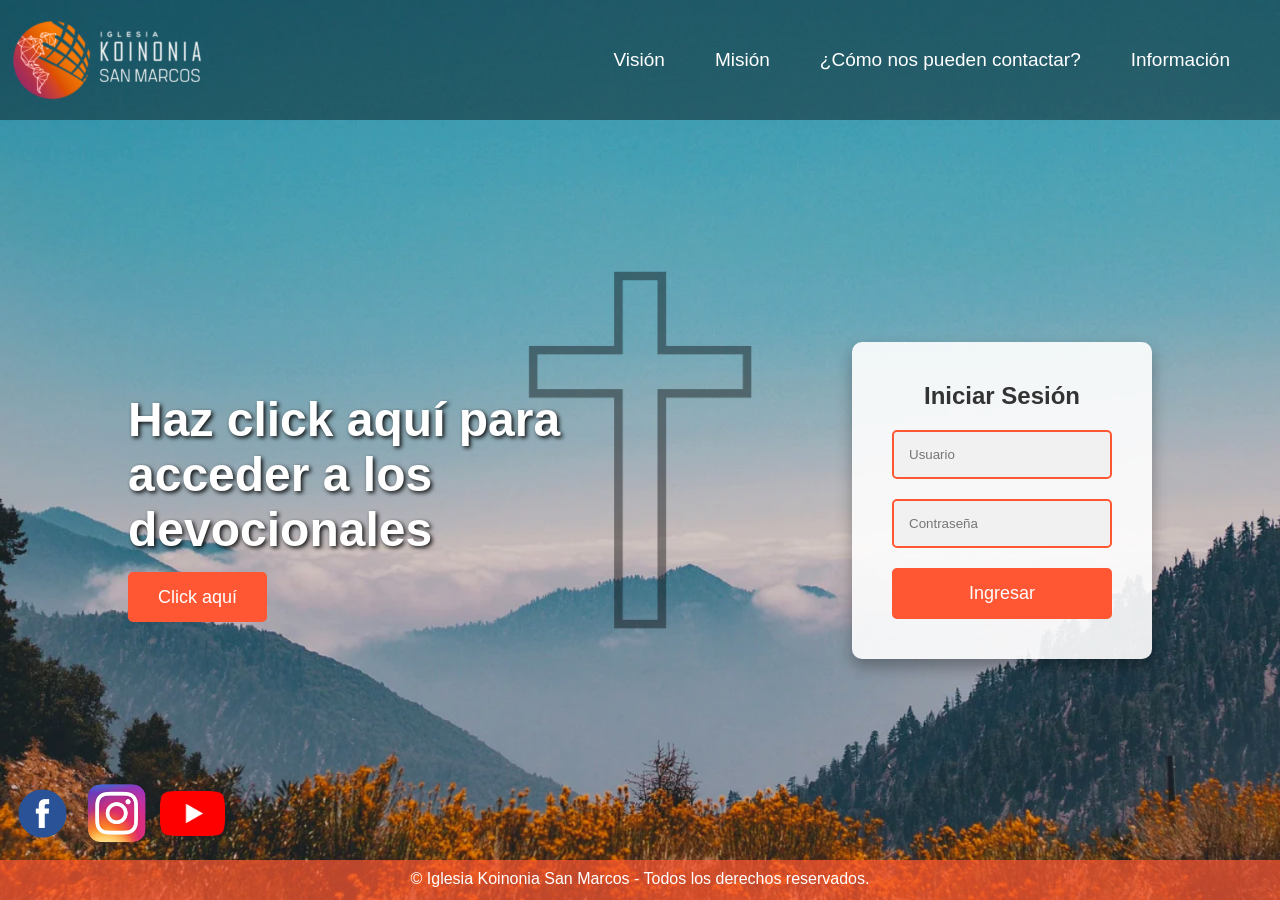
<file: index.html>
<!DOCTYPE html>
<html lang="en">
<head>
    <meta charset="UTF-8">
    <meta name="viewport" content="width=device-width, initial-scale=1.0">
    <title>Portal Koinonia</title>
    <link rel="stylesheet" href="estilo.css">
    <link rel="icon" type="image/x-icon" href="imagenes/Icono-Koinonia.ico">
</head>

<body class = "fade-in">
    <!-- Menú de navegación -->
    <nav>
        <img class="logo" alt="lateral (2K)" src="imagenes/SM1.png" >
        <ul class="links">
            <li><a href="Vision.html">Visión</a></li>
            <li><a href="Mision.html">Misión</a></li>
            <li><a href="contactar.html">¿Cómo nos pueden contactar?</a></li>
            <li><a href="Info2.html">Información</a></li>
        </ul>
        
    </nav>

    <!-- Contenedor principal -->
    <div class="main-container">
        <!-- Texto de bienvenida -->
        <div class="welcome-text">
            <h1>Haz click aquí para acceder a los devocionales</h1>
            <p></p>
            <a href="Devocional.html" class="cta-button">Click aquí</a>
        </div>

        <!-- Formulario de login -->
        <div class="login-form">
            <h2>Iniciar Sesión</h2>
            <form id="loginForm" onsubmit="return validateLogin(event)">
                <input type="text" id="username" placeholder="Usuario" required>
                <input type="password" id="password" placeholder="Contraseña" required>
                <button type="submit">Ingresar</button>
            </form>
            <p id="error-message" style="color: red; text-align: center;"></p> <!-- Mensaje de error -->
        </div>
    </div>
    <!-- Botones de redes sociales -->
    <div class="social-buttons">

        <a href="https://www.facebook.com/profile.php?id=100066476361503&locale=es_LA" target="_blank">             
<img src="imagenes/facebook.png" alt="Facebook" class="social-icon">           
</a>
        <a href="https://www.instagram.com" target="_blank">        
<img src="imagenes/instagram.png" alt="Instagram" class="social-icon">
        </a>
        <a href="https://www.youtube.com" target="_blank">
               
            <img src="imagenes/youtube.png" alt="youtube" class="social-icon">
                    </a>
    
</div>
    <footer>
        <p>&copy; Iglesia Koinonia San Marcos - Todos los derechos reservados.</p>
    </footer>
    <script>
        function validateLogin(event) {
            event.preventDefault(); // Prevenir el envío del formulario

            // Obtener los valores de los campos
            const username = document.getElementById('username').value;
            const password = document.getElementById('password').value;

            // Validar las credenciales
            if (username === 'admin' && password === 'admin') {
                // Redirigir a otra página si las credenciales son correctas
                window.location.href = 'Inicio.html'; // Cambia esto a la URL que desees
            } else {
                // Mostrar mensaje de error si las credenciales son incorrectas
                document.getElementById('error-message').innerText = 'Usuario y/o contraseña incorrectos.';
            }
        }
    </script>
</body>
</html>
</file>
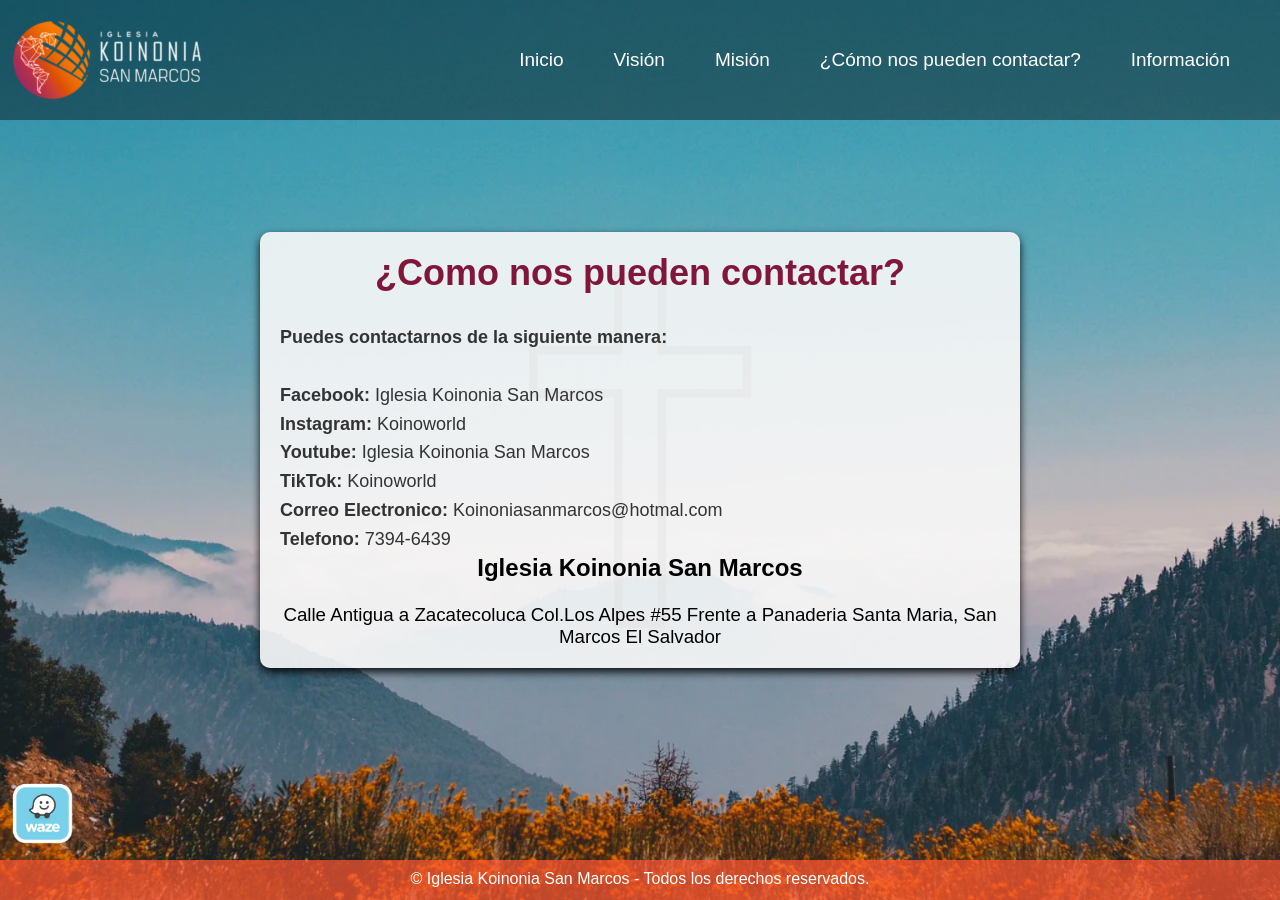
<file: contactar.html>
<!DOCTYPE html>
<html lang="en">
<head>
    <meta charset="UTF-8">
    <meta name="viewport" content="width=device-width, initial-scale=1.0">
    <title>¿Como nos pueden contactar?</title>
    <link rel="stylesheet" href="quienesSomos.css">
    <link rel="icon" type="image/x-icon" href="imagenes/Icono-Koinonia.ico">
</head>
<body class="fade-in">
    <!-- Menú de navegación -->
    <nav>
        <img class="logo" alt="lateral (2K)" src="imagenes/SM1.png">
        <ul class="links">
            <li><a href="index.html">Inicio</a></li>
            <li><a href="Vision.html">Visión</a></li>
            <li><a href="Mision.html">Misión</a></li>
            <li><a href="contactar.html">¿Cómo nos pueden contactar?</a></li>
            <li><a href="Info2.html">Información</a></li>
        </ul>
    </nav>

    <div class="about-container">
        <div class="about-text">
            <h1 style= "text-align: center;">¿Como nos pueden contactar?</h1>
            <p>
                <strong><br>Puedes contactarnos de la siguiente manera:</strong><br><br>
                <strong>Facebook: </strong>Iglesia Koinonia San Marcos
                <br> <strong>Instagram: </strong>Koinoworld
                <br> <strong>Youtube: </strong>Iglesia Koinonia San Marcos
                <br> <strong>TikTok: </strong>Koinoworld
                <br> <strong>Correo Electronico: </strong>Koinoniasanmarcos@hotmal.com<br>
                <strong>Telefono: </strong>7394-6439<br>

                <h2 style= "text-align: center;">Iglesia Koinonia San Marcos</h2>
                <h3 style="text-align: center; font-weight: normal;"><br>Calle Antigua a Zacatecoluca 
                    Col.Los Alpes #55 Frente a Panaderia Santa Maria, San Marcos El Salvador<br></h3>
            </p>
        </div>
    </div>
    <!-- Boton de waze -->
    <div class="social-buttons">

        <a href="https://www.waze.com/es/live-map/directions/sv/san-salvador/san-marcos/koinonia?to=place.ChIJ848sbJQxY48RJGCOX9_5wpU" target="_blank">             
        <img src="imagenes/waze.png" alt="Waze" class="social-icon"> </a></div>

    <footer>
        <p>&copy; Iglesia Koinonia San Marcos - Todos los derechos reservados.</p>
    </footer>
</body>
</html>
</file>
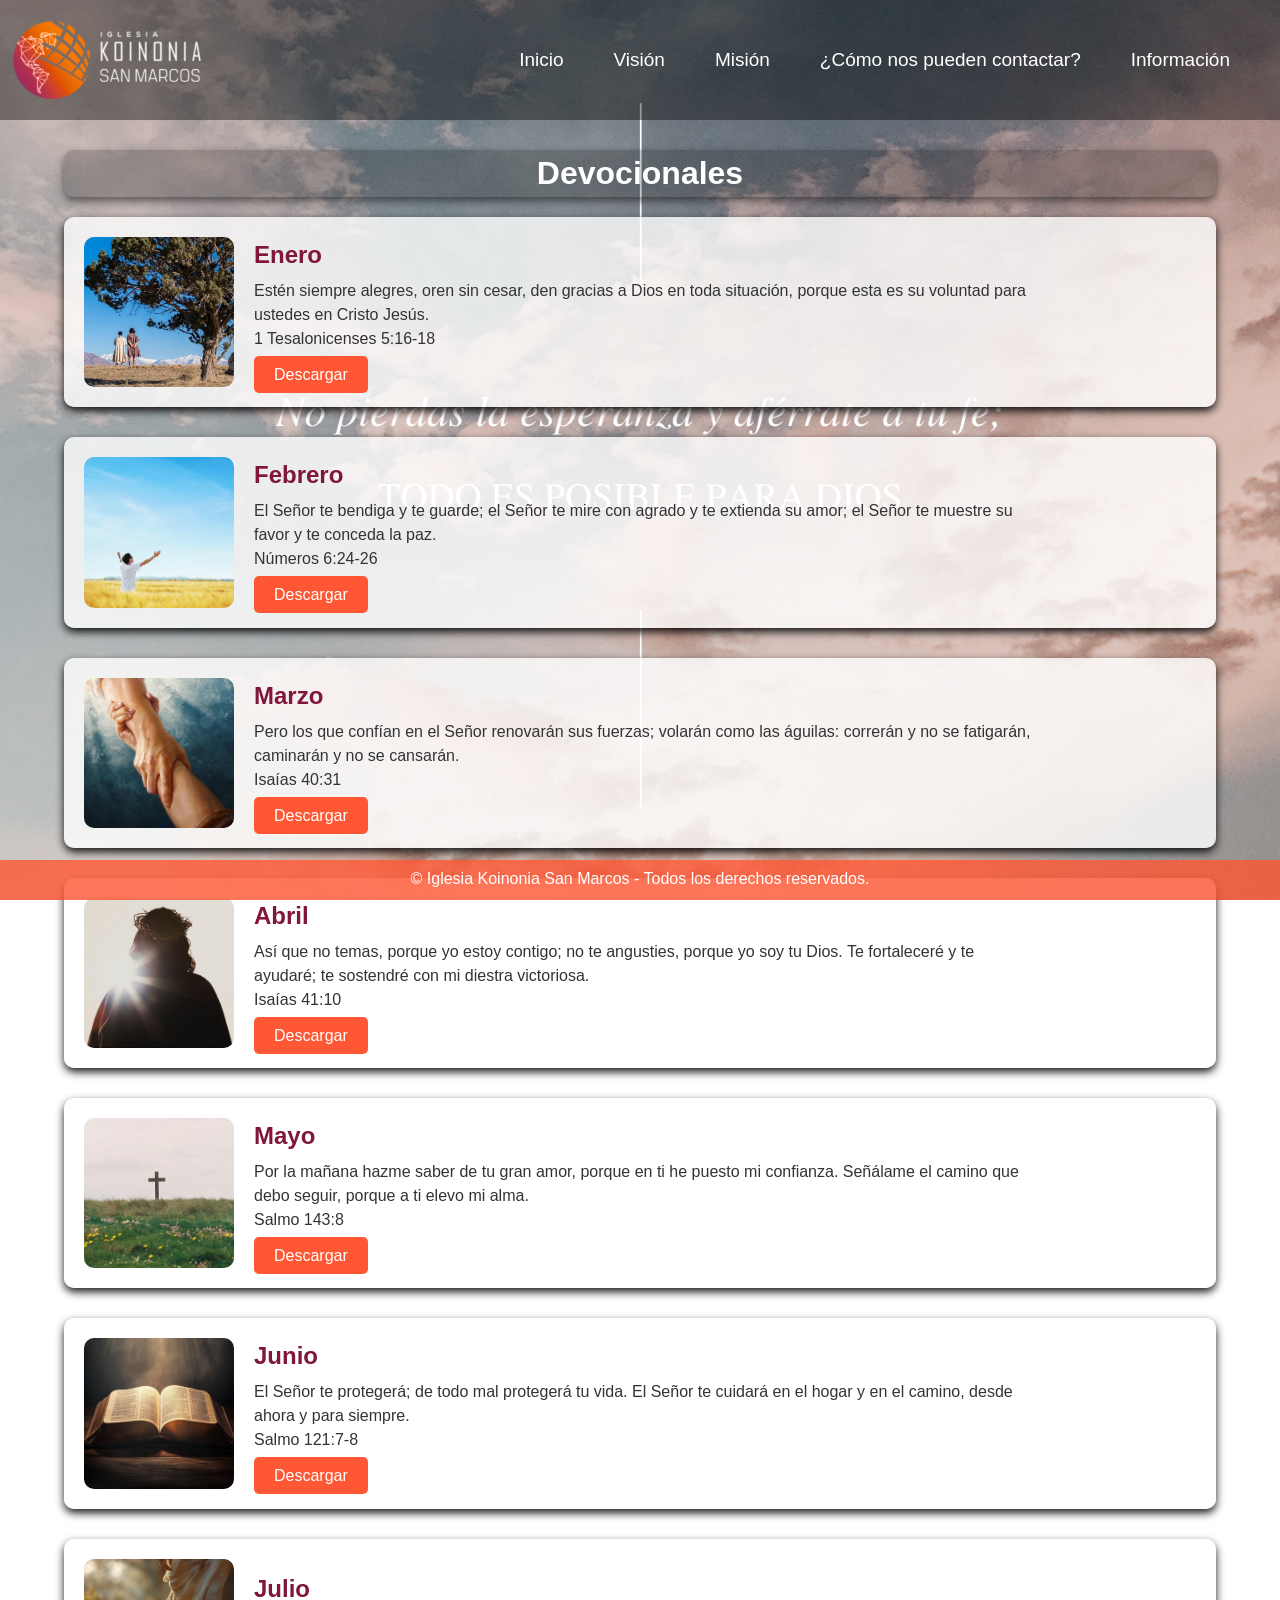
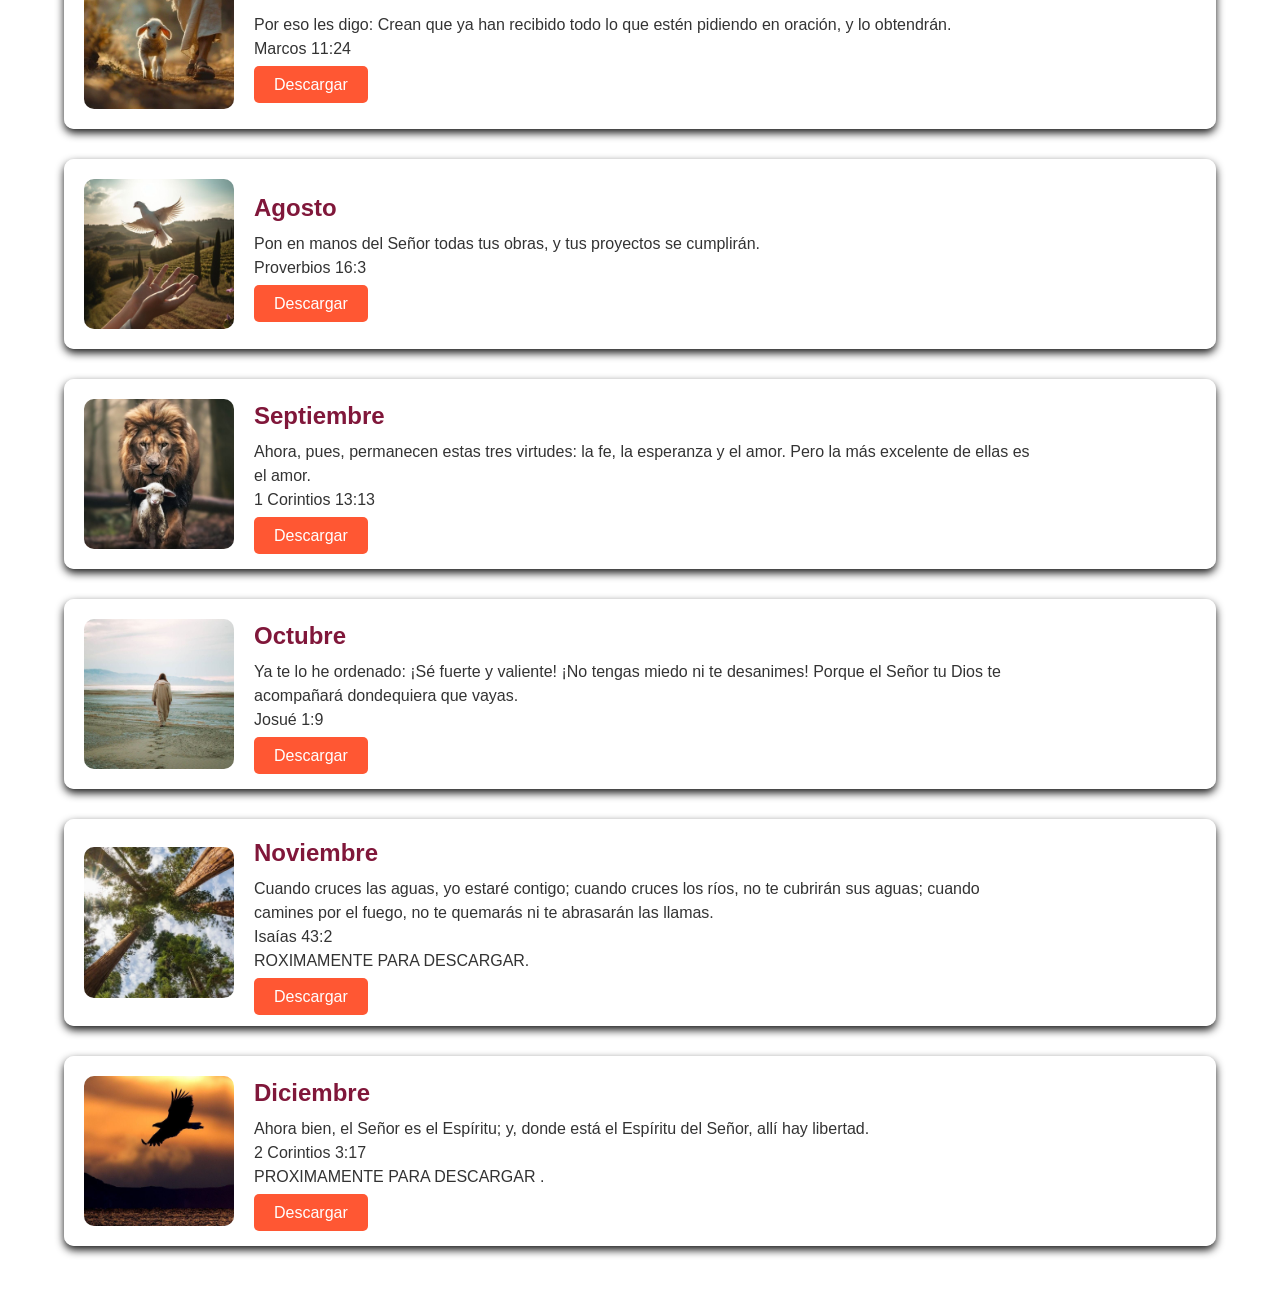
<file: Devocional.html>
<!DOCTYPE html>
<html lang="en">
<head>
    <meta charset="UTF-8">
    <meta name="viewport" content="width=device-width, initial-scale=1.0">
    <title>Devocionales</title>
    <link rel="stylesheet" href="devocional.css">
    <link rel="icon" type="image/x-icon" href="imagenes/Icono-Koinonia.ico">
</head>

<body class="fade-in">
    <!-- Menú de navegación -->
    <nav>
        <img class="logo" alt="lateral (2K)" src="imagenes/SM1.png">
        <ul class="links">
            <li><a href="index.html">Inicio</a></li>
            <li><a href="Vision.html">Visión</a></li>
            <li><a href="Mision.html">Misión</a></li>
            <li><a href="contactar.html">¿Cómo nos pueden contactar?</a></li>
            <li><a href="Info2.html">Información</a></li>
        </ul>
    </nav>

    <!-- Contenedor principal con cuadros -->
    <div class="main-container">
        <div class="title-box">
        <h1 class="page-title">Devocionales</h1></div> <!-- Título agregado -->
        <!-- Cuadro 1 -->
        <div class="content-box">
            <img src="imagenes/dev1.jpg" alt="Imagen 1" class="box-image">
            <div class="box-text">
                <h2>Enero</h2>
                <p>Estén siempre alegres, oren sin cesar, den gracias a Dios en toda situación, porque esta es su voluntad para ustedes en Cristo Jesús.
                    <br>1 Tesalonicenses 5:16-18</p>
                <a href="Devocionales/Enero 2024c.pdf" class="cta-button" download>Descargar</a>
            </div>
        </div>

        <!-- Cuadro 2 -->
        <div class="content-box">
            <img src="imagenes/dev2.jpg" alt="Imagen 2" class="box-image">
            <div class="box-text">
                <h2>Febrero</h2>
                <p>El Señor te bendiga y te guarde; el Señor te mire con agrado y te extienda su amor; el Señor te muestre su favor y te conceda la paz.
                    <br>Números 6:24-26</p>
                <a href="Devocionales/Febrero 2024c.pdf" class="cta-button" download>Descargar</a>
            </div>
        </div>

        <!-- Cuadro 3 -->
        <div class="content-box">
            <img src="imagenes/dev4.jpg" alt="Imagen 3" class="box-image">
            <div class="box-text">
                <h2>Marzo</h2>
                <p>Pero los que confían en el Señor renovarán sus fuerzas; volarán como las águilas: correrán y no se fatigarán, caminarán y no se cansarán.
                    <br>Isaías 40:31</p>
                <a href="Devocionales/Marzo 2024c.pdf" class="cta-button" download>Descargar</a>
            </div>
        </div><!-- Cuadro 4 -->
        <div class="content-box">
            <img src="imagenes/dev3.jpg" alt="Imagen 3" class="box-image">
            <div class="box-text">
                <h2>Abril</h2>
                <p>Así que no temas, porque yo estoy contigo; no te angusties, porque yo soy tu Dios. Te fortaleceré y te ayudaré; te sostendré con mi diestra victoriosa.
                    <br>Isaías 41:10</p>
                <a href="Devocionales/Abril 2024c.pdf" class="cta-button" download>Descargar</a>
            </div>
        </div>
        <!-- Cuadro 5 -->
        <div class="content-box">
            <img src="imagenes/dev5.jpg" alt="Imagen 3" class="box-image">
            <div class="box-text">
                <h2>Mayo</h2>
                <p>Por la mañana hazme saber de tu gran amor, porque en ti he puesto mi confianza. Señálame el camino que debo seguir, porque a ti elevo mi alma.
                    <br>Salmo 143:8</p>
                <a href="Devocionales/Mayo 2024.pdf" class="cta-button" download>Descargar</a>
            </div>
        </div>
        <!-- Cuadro 6 -->
        <div class="content-box">
            <img src="imagenes/dev6.jpg" alt="Imagen 3" class="box-image">
            <div class="box-text">
                <h2>Junio</h2>
                <p>El Señor te protegerá; de todo mal protegerá tu vida. El Señor te cuidará en el hogar y en el camino, desde ahora y para siempre.
                   <br>Salmo 121:7-8</p>
                <a href="Devocionales/Junio 2024.pdf" class="cta-button" download>Descargar</a>
            </div>
        </div>
        <!-- Cuadro 7 -->
        <div class="content-box">
            <img src="imagenes/dev9.jpg" alt="Imagen 3" class="box-image">
            <div class="box-text">
                <h2>Julio</h2>
                <p>Por eso les digo: Crean que ya han recibido todo lo que estén pidiendo en oración, y lo obtendrán.
                    <br>Marcos 11:24</p>
                <a href="Devocionales/Julio 2024.pdf" class="cta-button" download>Descargar</a>
            </div>
        </div>
        <!-- Cuadro 8 -->
        <div class="content-box">
            <img src="imagenes/dev10.jpg" alt="Imagen 3" class="box-image">
            <div class="box-text">
                <h2>Agosto</h2>
                <p>Pon en manos del Señor todas tus obras, y tus proyectos se cumplirán.
                    <br>Proverbios 16:3</p>
                <a href="Devocionales/Agosto 2024c.pdf" class="cta-button" download>Descargar</a>
            </div>
        </div>
        <!-- Cuadro 9 -->
        <div class="content-box">
            <img src="imagenes/dev11.jpg" alt="Imagen 3" class="box-image">
            <div class="box-text">
                <h2>Septiembre</h2>
                <p>Ahora, pues, permanecen estas tres virtudes: la fe, la esperanza y el amor. Pero la más excelente de ellas es el amor.
                    <br>1 Corintios 13:13</p>
                <a href="Devocionales/Septiembre 2024.pdf" class="cta-button" download>Descargar</a>
            </div>
        </div>
        <!-- Cuadro 10 -->
        <div class="content-box">
            <img src="imagenes/dev16.jpg" alt="Imagen 3" class="box-image">
            <div class="box-text">
                <h2>Octubre</h2>
                <p>Ya te lo he ordenado: ¡Sé fuerte y valiente! ¡No tengas miedo ni te desanimes! Porque el Señor tu Dios te acompañará dondequiera que vayas.
                    <br>Josué 1:9</p>
                <a href="Devocionales/Octubre 2024c.pdf" class="cta-button" download>Descargar</a>
            </div>
        </div>
        <!-- Cuadro 11 -->
        <div class="content-box">
            <img src="imagenes/dev7.jpg" alt="Imagen 3" class="box-image">
            <div class="box-text">
                <h2>Noviembre</h2>
                <p>Cuando cruces las aguas, yo estaré contigo; cuando cruces los ríos, no te cubrirán sus aguas; cuando camines por el fuego, no te quemarás ni te abrasarán las llamas.
                    <br>Isaías 43:2
                    <br>ROXIMAMENTE PARA DESCARGAR.</p>
                <a href="documento3.pdf" class="cta-button" download>Descargar</a>
            </div>
        </div>
        <!-- Cuadro 12 -->
        <div class="content-box">
            <img src="imagenes/dev13.jpg" alt="Imagen 3" class="box-image">
            <div class="box-text">
                <h2>Diciembre</h2>
                <p>Ahora bien, el Señor es el Espíritu; y, donde está el Espíritu del Señor, allí hay libertad.
                    <br>2 Corintios 3:17
                    <br>PROXIMAMENTE PARA DESCARGAR .</p>
                <a href="documento3.pdf" class="cta-button" download>Descargar</a>
            </div>
        </div>

    <footer>
        <p>&copy; Iglesia Koinonia San Marcos - Todos los derechos reservados.</p>
    </footer>
</body>
</html>
</file>
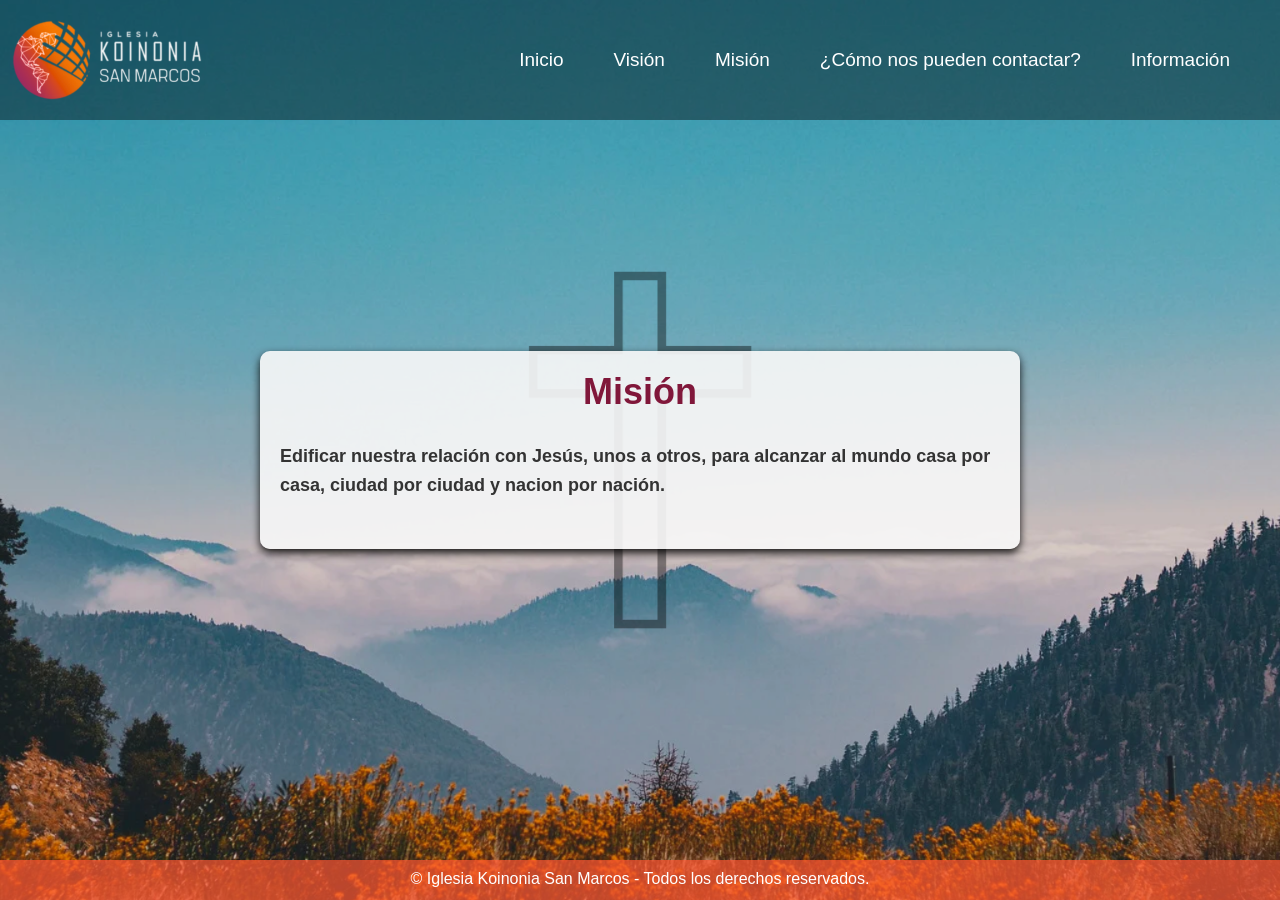
<file: Mision.html>
<!DOCTYPE html>
<html lang="en">
<head>
    <meta charset="UTF-8">
    <meta name="viewport" content="width=device-width, initial-scale=1.0">
    <title>Misión</title>
    <link rel="stylesheet" href="quienesSomos.css">
    <link rel="icon" type="image/x-icon" href="imagenes/Icono-Koinonia.ico">
</head>
<body class="fade-in">
    <!-- Menú de navegación -->
    <nav>
        <img class="logo" alt="lateral (2K)" src="imagenes/SM1.png">
        <ul class="links">
            <li><a href="index.html">Inicio</a></li>
            <li><a href="Vision.html">Visión</a></li>
            <li><a href="Mision.html">Misión</a></li>
            <li><a href="contactar.html">¿Cómo nos pueden contactar?</a></li>
            <li><a href="Info2.html">Información</a></li>
        </ul>
    </nav>

    <div class="about-container">
        <div class="about-text">
            <h1 style= "text-align: center;">Misión</h1>
            <p>
                <strong><br>Edificar nuestra relación con Jesús, unos a otros, para alcanzar al mundo casa por casa, ciudad por ciudad
                y nacion por nación.</strong><br><br>
            </p>
        </div>
    </div>

    <footer>
        <p>&copy; Iglesia Koinonia San Marcos - Todos los derechos reservados.</p>
    </footer>
</body>
</html>
</file>
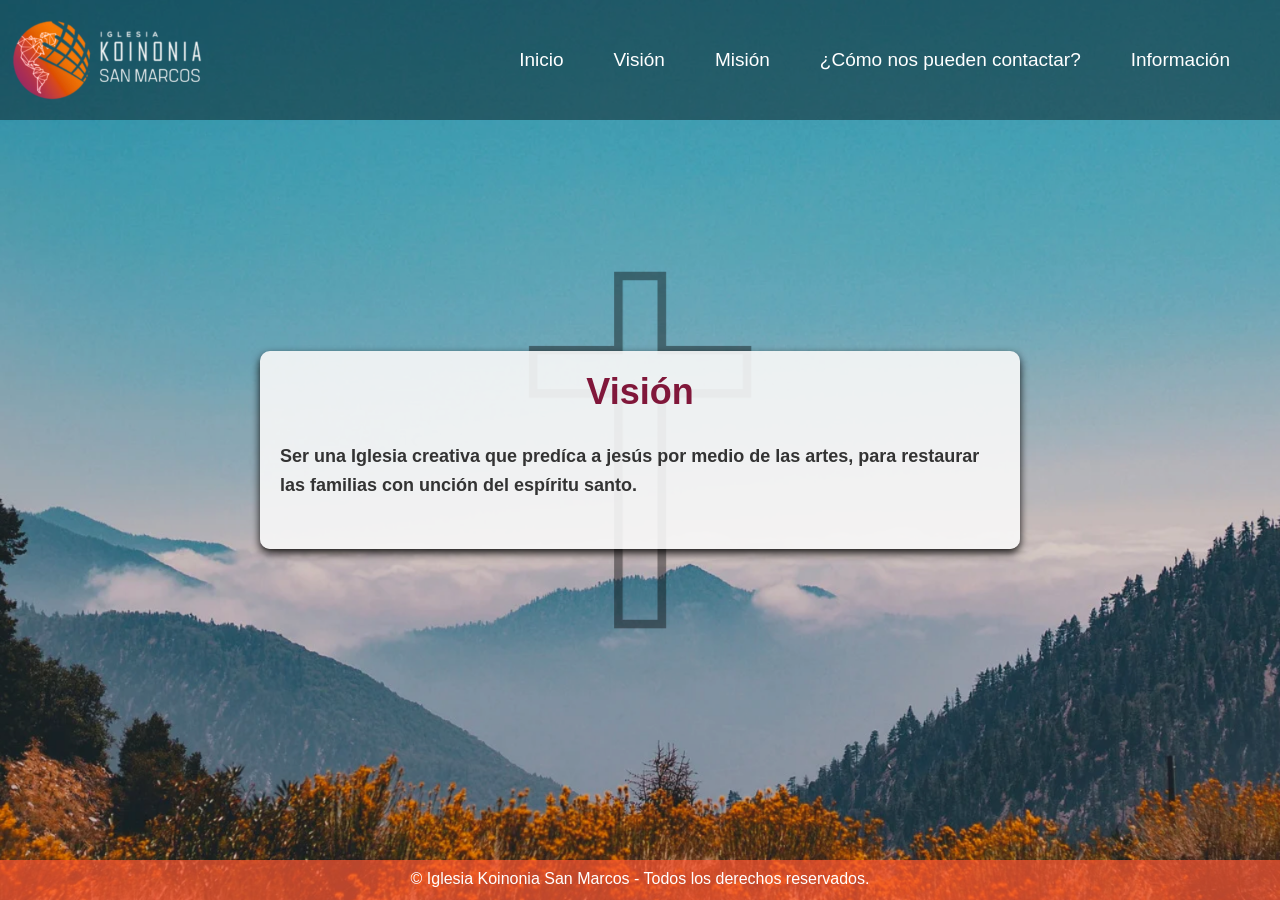
<file: Vision.html>
<!DOCTYPE html>
<html lang="en">
<head>
    <meta charset="UTF-8">
    <meta name="viewport" content="width=device-width, initial-scale=1.0">
    <title>Visión</title>
    <link rel="stylesheet" href="quienesSomos.css">
    <link rel="icon" type="image/x-icon" href="imagenes/Icono-Koinonia.ico">
</head>
<body class="fade-in">
    <!-- Menú de navegación -->
    <nav>
        <img class="logo" alt="lateral (2K)" src="imagenes/SM1.png">
        <ul class="links">
            <li><a href="index.html">Inicio</a></li>
            <li><a href="Vision.html">Visión</a></li>
            <li><a href="Mision.html">Misión</a></li>
            <li><a href="contactar.html">¿Cómo nos pueden contactar?</a></li>
            <li><a href="Info2.html">Información</a></li>

        </ul>
    </nav>

    <div class="about-container">
        <div class="about-text">
            <h1 style= "text-align: center;">Visión</h1>
            <p>
                <strong><br>Ser una Iglesia creativa que predíca a jesús por medio de las artes, para restaurar las familias con unción del espíritu santo.<br><br>
                </strong>

            </p>
        </div>
    </div>

    <footer>
        <p>&copy; Iglesia Koinonia San Marcos - Todos los derechos reservados.</p>
    </footer>
</body>
</html>
</file>
<file: estilo.css>
/* Agregar margen entre los elementos del menú */
nav .links li {
    margin-left: 0; /* Eliminar margen lateral para que el cuadro cubra todo el espacio */
    display: inline-block; /* Cambiar a inline-block para que el padding funcione */
}
nav .links li a {
    color: white;
    text-decoration: none;
    font-size: 16px;
    padding: 20px 10px; /* Aumentar el espaciado para que cubra más área */
    transition: background-color 0.3s; /* Transición suave para el cambio de fondo */
    display: block; /* Asegura que el enlace ocupe todo el espacio del <li> */
}

/* Cambiar fondo al pasar el mouse */
nav .links li a:hover {
    background-color: rgba(255, 87, 51, 0.5); /* Cambia a un color de fondo más claro o deseado */
    border-radius: 100px; /* Bordes redondeados */
}

nav .links li a {
    color: white;
    text-decoration: none;
    font-size: 16px;
    padding: 10px; /* Espaciado interno para el enlace */
    transition: background-color 0.3s; /* Transición suave para el cambio de fondo */
}

/* Cambiar fondo al pasar el mouse */
nav .links li a:hover {
    background-color: rgba(255, 87, 51, 0.5); /* Cambia a un color de fondo más claro o deseado */
    border-radius: 5px; /* Añade bordes redondeados si lo deseas */
}
/* Agregar margen entre los elementos del menú */
nav .links li {
    margin-left: 20px; /* Espacio entre los enlaces */
}
/* Diseño general */
* {
    margin: 0;
    padding: 0;
    box-sizing: border-box;
    font-family: Arial, sans-serif;
}

body {
    background: url('imagenes/fondo5.png') no-repeat center center fixed;
    background-size: cover;
    height: 100vh;
    display: flex;
    justify-content: center;
    align-items: center;
    flex-direction: column;
    opacity: 0; /* Inicialmente oculto */
    animation: fadeIn 1s forwards; /* Animación de entrada */
    overflow-y: auto;
}
@keyframes fadeIn {
    to {
        opacity: 1; /* Finaliza con opacidad completa */
    }
}
.logo{
    height: 100px;
}
/* Estilo del menú de navegación */
nav {
    width: 100%;
    display: flex;
    justify-content: space-between;
    align-items: center;
    padding: 10px;
    background-color: rgba(0, 0, 0, 0.4); /* Fondo oscuro con transparencia */
    position: fixed;
    top: 0;
    left: 0;
    z-index: 100;
    overflow: auto;
    white-space: nowrap;
}

nav.links{
    list-style: none;
    display: flex;
    gap: 20px;
    margin-right: 30px;

}

nav .links {
    list-style: none;
    display: flex;
    margin-right: 30px;
}
/*Estilo para el logo */
.logo{
    width: 200px;/*10vw*/
    height: auto;
    max-width: 100%; /* Para que no exceda el tamaño de la pantalla */
    transition: width 0.3s ease; /* Transición suave al cambiar de tamaño */
}

/* Agregar margen entre los elementos del menú */
nav .links li {
    margin-left: 30px; /* Espacio entre los enlaces */
}

nav .links li a {
    color: white;
    text-decoration: none;
    font-size: 19px;
}


/* Contenedor principal */
.main-container {
    width: 80%;
    max-width: 1200px;
    display: flex;
    justify-content: space-between;
    align-items: center;
    padding-top: 100px; /* Ajuste para la barra de navegación */
}

/* Texto de bienvenida */
.welcome-text {
    max-width: 50%;
    color: white;
}

.welcome-text h1 {
    font-size: 48px;
    font-weight: bold;
    margin-bottom: 20px;
    text-shadow: 2px 2px 4px rgba(0, 0, 0, 0.9); /* Agrega sombra al texto */
}

.welcome-text p {
    font-size: 18px;
    margin-bottom: 30px;
    text-shadow: 1px 1px 3px rgba(0, 0, 0, 0.5); /* Sombra más suave para el párrafo */
}

.cta-button {
    background-color: rgba(255, 87, 51);
    color: white;
    padding: 15px 30px;
    text-decoration: none;
    font-size: 18px;
    border-radius: 5px;
    transition: background-color 0.3s ease;
}

.cta-button:hover {
    background-color: rgba(255, 87, 51, 0.5) ;
}

/* Formulario de login */
.login-form {
    background-color: rgba(255, 255, 255, 0.9);
    padding: 40px;
    border-radius: 10px;
    box-shadow: 0 8px 16px rgba(0, 0, 0, 0.3);
    width: 300px;
}

.login-form h2 {
    text-align: center;
    margin-bottom: 20px;
    color: #333;
}

.login-form input {
    width: 100%;
    padding: 15px;
    margin-bottom: 20px;
    border: 2px solid rgba(255, 87, 51); /* Por defecto, sin borde visible */
    border-radius: 5px;
    background-color: #f1f1f1;
    outline: none;
}


.login-form button {
    width: 100%;
    padding: 15px;
    background-color: rgba(255, 87, 51);
    border: none;
    border-radius: 5px;
    color: white;
    font-size: 18px;
    cursor: pointer;
    transition: background-color 0.3s ease;
}

.login-form button:hover {
    background-color: rgba(255, 87, 51, 0.5) ;
}

.social-buttons {
    position: absolute;
    bottom: 50px; /* Ajusta la distancia del pie de página */
    left: 10px; /* Espacio desde la izquierda */
    display: flex; /* Alineación de los íconos en fila */
    gap: 10px; /* Espacio entre los íconos */
    justify-content: flex-start;
    align-items: center;

}

.social-icon {
    width: 65px; /* Tamaño de los íconos */
    height: auto;
    transition: transform 0.3s ease; /* Animación de hover */
}

.social-icon:hover {
    transform: scale(1.1); /* Aumentar el tamaño al pasar el mouse */
}

    
/* Estilo para el pie de página */
footer {
    text-align: center;
    padding: 10px 0;
    background-color: rgba(255, 87, 51, 0.7);
    color: white;
    position: fixed;
    bottom: 0;
    left: 0;
    width: 100%;
    height: 40px;
    z-index: 100;
}

/* Ajustes para pantallas pequeñas (como móviles) */
@media only screen and (max-width: 600px) {
    /* Aumentar el espaciado inferior del formulario para evitar que toque los íconos */
    .login-form {
        margin-bottom: 80px; /* Ajustar el valor según sea necesario */
    }

    /* Redimensionar los iconos de redes sociales */
    .social-buttons {
        bottom: 20px; /* Ajusta la distancia desde el pie de página */
        left: 0; /* Centra los botones en la parte inferior */
        width: 100%;
        justify-content: center; /* Centra los iconos */
    }

    .social-icon {
        width: 50px; /* Tamaño más pequeño para íconos en móviles */
    }

    /* Ajustar tamaño de los textos y botones */
    .cta-button {
        padding: 10px 20px;
        font-size: 16px;
    }

    .welcome-text h1 {
        font-size: 24px;
    }

    .login-form {
        width: 90%; /* Hacer el formulario más estrecho en móviles */
    }
}
</file>
<file: quienesSomos.css>
/* Agregar margen entre los elementos del menú */
nav .links li {
    margin-left: 0; /* Eliminar margen lateral para que el cuadro cubra todo el espacio */
    display: inline-block; /* Cambiar a inline-block para que el padding funcione */
}
nav .links li a {
    color: white;
    text-decoration: none;
    font-size: 16px;
    padding: 20px 10px; /* Aumentar el espaciado para que cubra más área */
    transition: background-color 0.3s; /* Transición suave para el cambio de fondo */
    display: block; /* Asegura que el enlace ocupe todo el espacio del <li> */
}

/* Cambiar fondo al pasar el mouse */
nav .links li a:hover {
    background-color: rgba(255, 87, 51, 0.5); /* Cambia a un color de fondo más claro o deseado */
    border-radius: 100px; /* Bordes redondeados */
}

nav .links li a {
    color: white;
    text-decoration: none;
    font-size: 16px;
    padding: 10px; /* Espaciado interno para el enlace */
    transition: background-color 0.3s; /* Transición suave para el cambio de fondo */
}

/* Cambiar fondo al pasar el mouse */
nav .links li a:hover {
    background-color: rgba(255, 87, 51, 0.5); /* Cambia a un color de fondo más claro o deseado */
    border-radius: 5px; /* Añade bordes redondeados si lo deseas */
}
/* Agregar margen entre los elementos del menú */
nav .links li {
    margin-left: 20px; /* Espacio entre los enlaces */
}
/* Diseño general */
* {
    margin: 0;
    padding: 0;
    box-sizing: border-box;
    font-family: Arial, sans-serif;
}

body {
    background: url('imagenes/fondo5.png') no-repeat center center fixed;
    background-size: cover;
    height: 100vh;
    display: flex;
    justify-content: center;
    align-items: center;
    flex-direction: column;
    opacity: 0; /* Inicialmente oculto */
    animation: fadeIn 1s forwards; /* Animación de entrada */
    margin: 0;
    padding: 0;
}
@keyframes fadeIn {
    to {
        opacity: 1; /* Finaliza con opacidad completa */
    }
}
.logo{
    height: 100px;
}
/* Estilo del menú de navegación */
nav {
    width: 100%;
    display: flex;
    justify-content: space-between;
    align-items: center;
    padding: 10px;
    background-color: rgba(0, 0, 0, 0.4); /* Fondo oscuro con transparencia */
    position: fixed;
    top: 0;
    left: 0;
    z-index: 100;
    overflow: auto;
    white-space: nowrap;
}

nav.links{
    list-style: none;
    display: flex;
    gap: 20px;
    margin-right: 30px;

}

nav .links {
    list-style: none;
    display: flex;
    margin-right: 30px;
}
/*Estilo para el logo */
.logo{
    width: 200px;/*10vw*/
    height: auto;
    max-width: 100%; /* Para que no exceda el tamaño de la pantalla */
    transition: width 0.3s ease; /* Transición suave al cambiar de tamaño */
}

/* Agregar margen entre los elementos del menú */
nav .links li {
    margin-left: 30px; /* Espacio entre los enlaces */
}

nav .links li a {
    color: white;
    text-decoration: none;
    font-size: 19px;
}


/* Contenedor principal */
.main-container {
    flex: 1;
    width: 90%;
    max-width: 1200px;
    display: flex;
    justify-content: space-between;
    align-items: center;
    padding-top: 100px; /* Ajuste para la barra de navegación */
    padding-bottom: 30px;
    margin-bottom: 50px;
}


/* Estilo para el contenedor de ¿Quiénes somos? */
.about-container {
    display: flex;
    justify-content: center;
    align-items: center;
    text-align: left;
    margin: 80px auto;
    padding: 20px;
    max-width: 800px;
    
}

.about-text {
    background-color: rgb(249, 249, 249, 0.9);
    padding: 20px;
    border-radius: 10px;
    box-shadow: 0px 4px 8px rgba(0, 0, 0, 0.9);
}

.about-text h1 {
    font-size: 36px;
    color: #80173a;
}

.about-text p {
    font-size: 18px;
    color: #333;
    line-height: 1.6;
}


.social-buttons {
    position: fixed;
    bottom: 50px; /* Ajusta la distancia del pie de página */
    left: 10px; /* Espacio desde la izquierda */
    display: flex; /* Alineación de los íconos en fila */
    gap: 10px; /* Espacio entre los íconos */
    justify-content: flex-start;
    align-items: center;
    z-index: 10;

}

.social-icon {
    width: 65px; /* Tamaño de los íconos */
    height: auto;
    transition: transform 0.3s ease; /* Animación de hover */
}

.social-icon:hover {
    transform: scale(1.1); /* Aumentar el tamaño al pasar el mouse */
}
/* Ajustes para pantallas pequeñas (como móviles) */
@media only screen and (max-width: 600px) {
    .about-container{
        padding-bottom: 120px;
    }
    /* Aumentar el espaciado inferior del formulario para evitar que toque los íconos */
    .social-buttons {
        bottom: 40px;
        left: 0;
        width: 100%;
        justify-content: center;
    }
    .social-icon{
        width: 60px;
    }
}

/* Estilo para el pie de página */
footer {
    text-align: center;
    padding: 10px 0;
    background-color: rgba(255, 87, 51, 0.7);
    color: white;
    position: fixed;
    bottom: 0;
    left: 0;
    width: 100%;
    height: 40px;
    z-index: 100;
}
</file>
<file: devocional.css>
/* Agregar margen entre los elementos del menú */
nav .links li {
    margin-left: 0; /* Eliminar margen lateral para que el cuadro cubra todo el espacio */
    display: inline-block; /* Cambiar a inline-block para que el padding funcione */
}
nav .links li a {
    color: white;
    text-decoration: none;
    font-size: 16px;
    padding: 20px 10px; /* Aumentar el espaciado para que cubra más área */
    transition: background-color 0.3s; /* Transición suave para el cambio de fondo */
    display: block; /* Asegura que el enlace ocupe todo el espacio del <li> */
}

/* Cambiar fondo al pasar el mouse */
nav .links li a:hover {
    background-color: rgba(255, 87, 51, 0.5); /* Cambia a un color de fondo más claro o deseado */
    border-radius: 100px; /* Bordes redondeados */
}

nav .links li a {
    color: white;
    text-decoration: none;
    font-size: 16px;
    padding: 10px; /* Espaciado interno para el enlace */
    transition: background-color 0.3s; /* Transición suave para el cambio de fondo */
}

/* Cambiar fondo al pasar el mouse */
nav .links li a:hover {
    background-color: rgba(255, 87, 51, 0.5); /* Cambia a un color de fondo más claro o deseado */
    border-radius: 5px; /* Añade bordes redondeados si lo deseas */
}
/* Agregar margen entre los elementos del menú */
nav .links li {
    margin-left: 20px; /* Espacio entre los enlaces */
}
/* Estilo del menú de navegación */
nav {
    width: 100%;
    display: flex;
    justify-content: space-between;
    align-items: center;
    padding: 10px;
    background-color: rgba(0, 0, 0, 0.4); /* Fondo oscuro con transparencia */
    position: fixed;
    top: 0;
    left: 0;
    z-index: 100;
    overflow: auto;
    white-space: nowrap;
}

nav.links{
    list-style: none;
    display: flex;
    gap: 20px;
    margin-right: 30px;

}

nav .links {
    list-style: none;
    display: flex;
    margin-right: 30px;
}
/*Estilo para el logo */
.logo{
    width: 200px;/*10vw*/
    height: auto;
    max-width: 100%; /* Para que no exceda el tamaño de la pantalla */
    transition: width 0.3s ease; /* Transición suave al cambiar de tamaño */
}

/* Agregar margen entre los elementos del menú */
nav .links li {
    margin-left: 30px; /* Espacio entre los enlaces */
}

nav .links li a {
    color: white;
    text-decoration: none;
    font-size: 19px;
}

/* Diseño general */
* {
    margin: 0;
    padding: 0;
    box-sizing: border-box;
    font-family: Arial, sans-serif;
}

body {
    background: url('imagenes/fon2.png') no-repeat center center fixed;
    background-size: cover;
    height: 100vh;
    display: flex;
    flex-direction: column;
    opacity: 0;
    animation: fadeIn 1s forwards;
    justify-content: space-between;
    margin: 0;
    padding: 0;

}

/* Contenedor principal */
.main-container {
    flex: 1;
    width: 90%;
    max-width: 1200px;
    margin: 150px auto; /* Deja espacio para la barra de navegación */
    margin-bottom: 50px;
    padding-bottom: 30px;
}

/* Contenedor para el título */
.title-box {
    background-color: rgba(0, 0, 0, 0.2); /* Fondo blanco semi-transparente */
    padding: 5px 0; /* Espaciado interno */
    border-radius: 10px; /* Bordes redondeados */
    box-shadow: 0 4px 8px rgba(0, 0, 0, 0.5); /* Sombra del cuadro */
    margin-bottom: 20px; /* Espacio debajo del cuadro */
    display: flex;
    align-items: center;
    justify-content: center;
}

/* Título de la página */
.page-title {
    font-size: 32px;
    color: white;
    margin: 0;
    text-align: center; /* Centrar el título */
}

/* Cuadro de contenido */
.content-box {
    display: flex;
    align-items: center;
    background-color: rgba(255, 255, 255, 0.8);
    margin-bottom: 30px;
    padding: 20px;
    border-radius: 10px;
    box-shadow: 0 4px 8px rgba(0, 0, 0, 0.9);
}

.box-image {
    width: 150px;
    height: auto;
    border-radius: 10px;
    margin-right: 20px;
}

.box-text {
    max-width: 70%;
}

.box-text h2 {
    font-size: 24px;
    color: #80173a;
    margin-bottom: 10px;
}

.box-text p {
    font-size: 16px;
    color: #333;
    margin-bottom: 15px;
    line-height: 1.5;
}

.cta-button {
    background-color: rgba(255, 87, 51);
    color: white;
    padding: 10px 20px;
    text-decoration: none;
    font-size: 16px;
    border-radius: 5px;
    transition: background-color 0.3s ease;
}

.cta-button:hover {
    background-color: rgba(255, 87, 51, 0.7);
}

/* Animación de entrada */
@keyframes fadeIn {
    to {
        opacity: 1;
    }
}

/* Estilo para el pie de página */
footer {
    text-align: center;
    padding: 10px 0;
    background-color: rgba(255, 87, 51, 0.8);
    color: white;
    position: fixed;
    bottom: 0;
    left: 0;
    width: 100%;
    height: 40px;
    z-index: 100;
}
</file>
